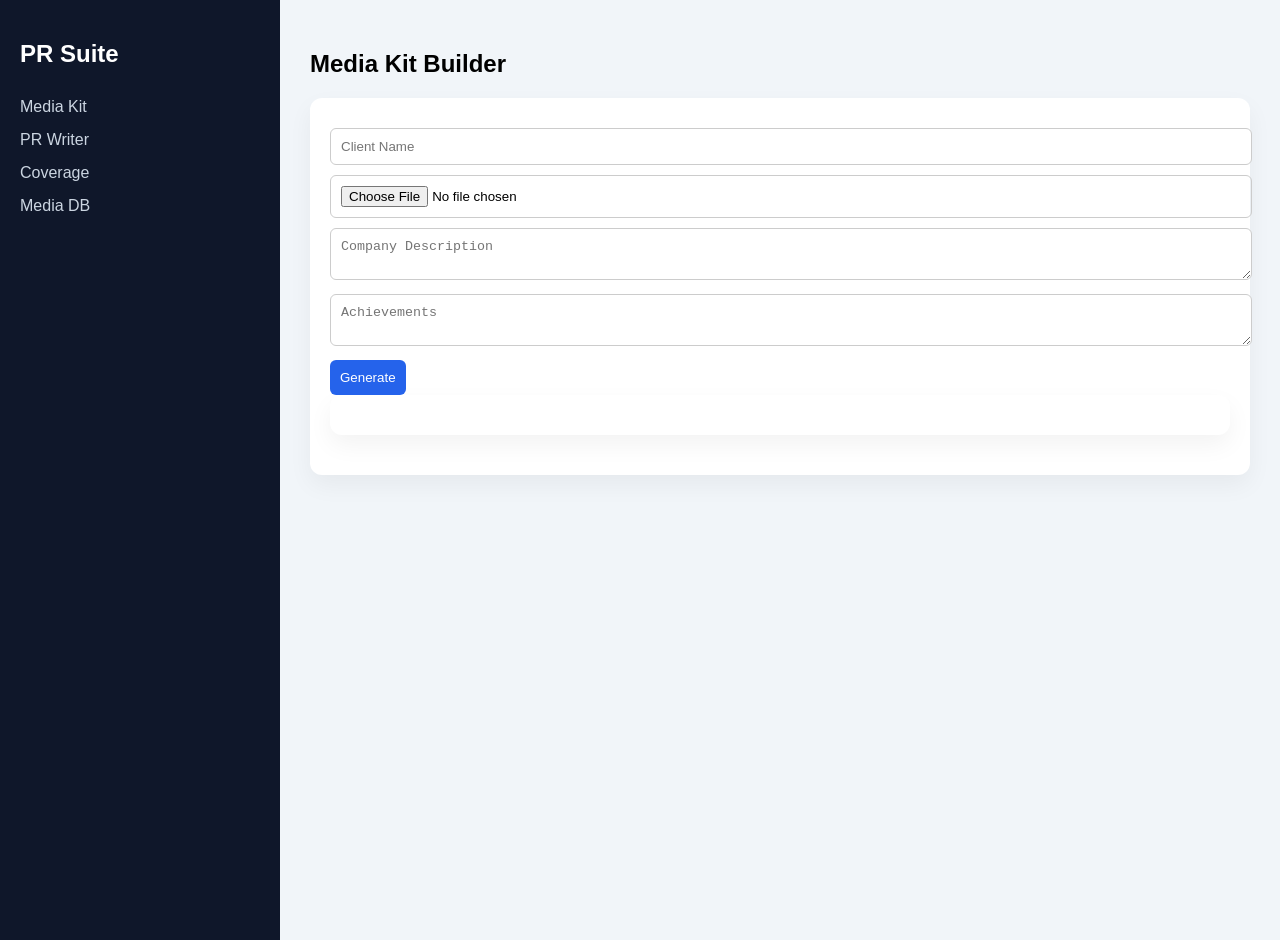
<file: index.html>
<!DOCTYPE html>
<html>
<head>
<title>PR Suite</title>
<meta name="viewport" content="width=device-width, initial-scale=1.0">

<style>
body {
  margin: 0;
  font-family: 'Segoe UI', sans-serif;
  display: flex;
  background: #f1f5f9;
}

.sidebar {
  width: 240px;
  background: #0f172a;
  color: white;
  height: 100vh;
  padding: 20px;
}

.sidebar h2 {
  margin-bottom: 30px;
}

.sidebar div {
  margin: 15px 0;
  cursor: pointer;
  color: #cbd5e1;
}

.sidebar div:hover {
  color: white;
}

.main {
  flex: 1;
  padding: 30px;
}

.card {
  background: white;
  padding: 20px;
  border-radius: 12px;
  margin-bottom: 20px;
  box-shadow: 0 10px 25px rgba(0,0,0,0.05);
}

input, textarea {
  width: 100%;
  padding: 10px;
  margin-top: 10px;
  border-radius: 6px;
  border: 1px solid #ccc;
}

button {
  margin-top: 10px;
  padding: 10px;
  border: none;
  background: #2563eb;
  color: white;
  border-radius: 6px;
  cursor: pointer;
}

button:hover {
  background: #1e40af;
}

.hidden { display: none; }

img.preview {
  max-width: 120px;
  margin-top: 10px;
}
</style>
</head>

<body>

<div class="sidebar">
<h2>PR Suite</h2>
<div onclick="show('kit')">Media Kit</div>
<div onclick="show('pr')">PR Writer</div>
<div onclick="show('coverage')">Coverage</div>
<div onclick="show('media')">Media DB</div>
</div>

<div class="main">

<!-- MEDIA KIT -->
<div id="kit">
<h2>Media Kit Builder</h2>

<div class="card">
<input id="clientName" placeholder="Client Name">
<input type="file" id="logoInput">
<textarea id="desc" placeholder="Company Description"></textarea>
<textarea id="achievements" placeholder="Achievements"></textarea>

<button onclick="generateKit()">Generate</button>

<div id="kitOutput" class="card"></div>
</div>
</div>

<!-- PR WRITER -->
<div id="pr" class="hidden">
<h2>PR Writer</h2>

<div class="card">
<input id="headline" placeholder="Headline">
<input id="company" placeholder="Company">
<textarea id="content" placeholder="Content"></textarea>

<button onclick="generatePR()">Generate</button>
<button onclick="copyPR()">Copy</button>

<div id="prOutput" class="card"></div>
</div>
</div>

<!-- COVERAGE -->
<div id="coverage" class="hidden">
<h2>Coverage Tracker</h2>

<div class="card">
<input id="covClient" placeholder="Client">
<input id="covLink" placeholder="Article Link">

<button onclick="addCoverage()">Add</button>
</div>

<div id="coverageList"></div>
</div>

<!-- MEDIA DB -->
<div id="media" class="hidden">
<h2>Media Database</h2>

<div class="card">
<input id="journo" placeholder="Journalist Name">
<input id="pub" placeholder="Publication">
<input id="topic" placeholder="Category">

<button onclick="addMedia()">Add</button>
</div>

<div id="mediaList"></div>
</div>

</div>

<script>
// TAB SWITCH
function show(id){
  document.querySelectorAll(".main > div").forEach(d=>d.classList.add("hidden"));
  document.getElementById(id).classList.remove("hidden");
}

// MEDIA KIT
function generateKit(){
  let logo = document.getElementById("logoInput").files[0];
  let reader = new FileReader();

  reader.onload = function(){
    document.getElementById("kitOutput").innerHTML = `
      <h2>${clientName.value}</h2>
      <img src="${reader.result}" class="preview">
      <p>${desc.value}</p>
      <h4>Achievements</h4>
      <p>${achievements.value}</p>
    `;
  }

  if(logo) reader.readAsDataURL(logo);
}

// PR
function generatePR(){
  prOutput.innerHTML = `
    <h2>${headline.value}</h2>
    <p><b>${company.value}</b></p>
    <p>${content.value}</p>
  `;
}

function copyPR(){
  navigator.clipboard.writeText(prOutput.innerText);
}

// COVERAGE
function addCoverage(){
  let data = JSON.parse(localStorage.getItem("cov")) || [];
  data.push({c: covClient.value, l: covLink.value});
  localStorage.setItem("cov", JSON.stringify(data));
  loadCoverage();
}

function loadCoverage(){
  let data = JSON.parse(localStorage.getItem("cov")) || [];
  let html = "";
  data.forEach(d=>{
    html += `<div class="card"><b>${d.c}</b><br><a href="${d.l}" target="_blank">View</a></div>`;
  });
  coverageList.innerHTML = html;
}
loadCoverage();

// MEDIA DB
function addMedia(){
  let data = JSON.parse(localStorage.getItem("media")) || [];
  data.push({n: journo.value, p: pub.value, t: topic.value});
  localStorage.setItem("media", JSON.stringify(data));
  loadMedia();
}

function loadMedia(){
  let data = JSON.parse(localStorage.getItem("media")) || [];
  let html = "";
  data.forEach(d=>{
    html += `<div class="card"><b>${d.n}</b><br>${d.p}<br>${d.t}</div>`;
  });
  mediaList.innerHTML = html;
}
loadMedia();

</script>

</body>
</html>
</file>
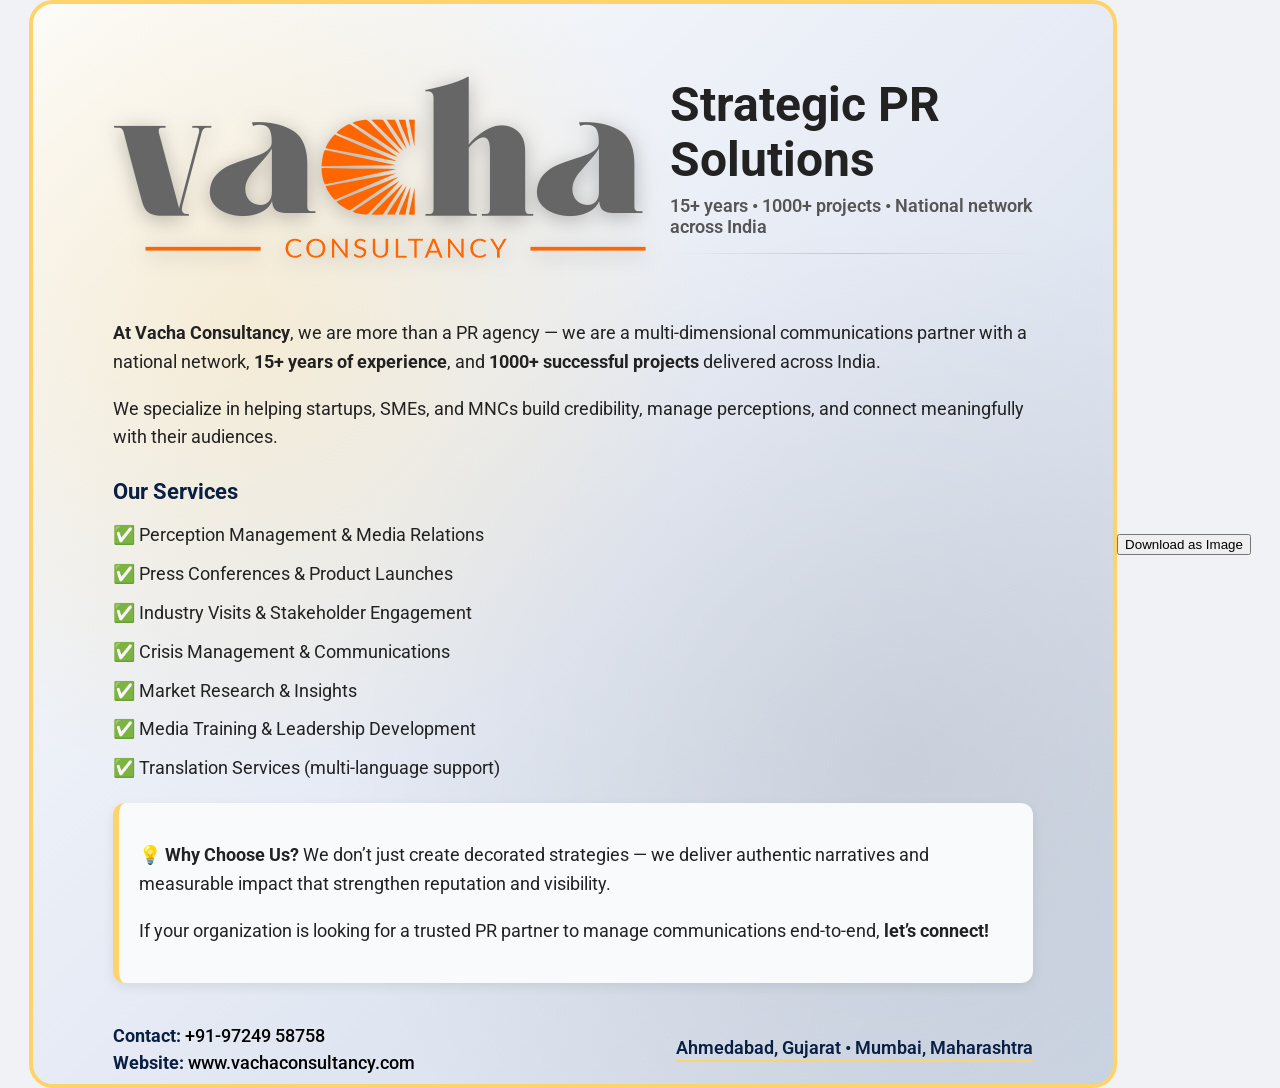
<file: VachaConsultancy_Image_Layout.html>
<!DOCTYPE html>
<html lang="en">
<head>
  <meta charset="UTF-8" />
  <title>Strategic PR Solutions</title>
  <meta name="viewport" content="width=device-width, initial-scale=1" />
  <link href="https://fonts.googleapis.com/css2?family=Roboto:wght@400;600;700&display=swap" rel="stylesheet">
  <style>
    :root{
      --gold:#FFD36B;
      --white:#FFFFFF;
      --text:#333333;
    }

    /* Choose ONE of these classes on .artboard: .instagram or .linkedin */
    .artboard.instagram { width:1080px; height:1080px; }
    .artboard.linkedin  { width:1200px; height:627px; }

    body{
      margin:0;
      background:#f0f2f5;
      display:flex;
      align-items:center;
      justify-content:center;
      min-height:100vh;
      font-family:'Roboto',system-ui,-apple-system,Segoe UI,Helvetica,Arial,sans-serif;
    }

  .artboard{
  position:relative;
  overflow:hidden;
  border-radius:24px;
  border:4px solid #FFD36B;   /* neat gold border */
  box-shadow:none;            /* remove shadow */
  background: linear-gradient(135deg, #fdfdfd 0%, #e6ebf5 50%, #cfd8e6 100%);
}


    /* Decorative accents */
    .artboard::before{
      content:"";
      position:absolute; inset:0;
      background-image:
        radial-gradient(circle at 20% 30%, rgba(255,211,107,0.25) 0%, transparent 40%),
        radial-gradient(circle at 80% 70%, rgba(0,0,0,0.08) 0%, transparent 50%);
      pointer-events:none;
    }

    .padding{
      position:absolute; inset:0;
      padding:72px 80px;
      display:flex; flex-direction:column; gap:22px;
    }

    /* Header */
    .header{
      display:flex; align-items:center; gap:24px;
      color:#222;
    }
.logo img {
  width:100%; 
  height:100%; 
  object-fit:contain;          /* keeps proportions inside the square */
  display:block;
  filter: drop-shadow(0 4px 10px rgba(0,0,0,0.25));
}





/* override Instagram/LinkedIn rules that force shrinking */
.artboard.instagram .logo,
.artboard.linkedin .logo {
  width:auto !important;
  height:auto !important;
}



/* override Instagram/LinkedIn rules that force shrinking */
.artboard.instagram .logo,
.artboard.linkedin .logo {
  width:auto !important;
  height:auto !important;
}




    .logo img{
      width:100%; height:100%; object-fit:contain;
      filter: drop-shadow(0 4px 10px rgba(0,0,0,0.25));
    }

    .title-group{
      display:flex; flex-direction:column; gap:8px; flex:1;
    }

    .title{
      font-size:42px; font-weight:700; color:#222; line-height:1.15;
    }

    .subtitle{
      font-size:18px; font-weight:600; color:#555;
    }

    .divider{
      height:1px; background:linear-gradient(90deg, transparent, rgba(0,0,0,0.15), transparent);
      margin:8px 0 4px;
    }

    /* Body */
    .body{
      margin:20px 0;
      color:#222;
      font-size:18px;
      line-height:1.6;
    }

    .body .intro p{
      margin-bottom:16px;
    }

    .body .services h3{
      font-size:22px;
      font-weight:700;
      margin-bottom:12px;
      color:#0A1F44;
    }

    .body .services ul{
      list-style:none;
      padding:0;
      margin:0 0 20px 0;
    }

    .body .services li{
      margin-bottom:10px;
      font-size:18px;
    }

    .body .cta{
  background:#f9fafc;              /* soft neutral background */
  border-left:6px solid #FFD36B;   /* gold accent bar */
  padding:20px;
  border-radius:12px;
  font-size:18px;
  color:#222;
  text-align:left;
  box-shadow:0 4px 12px rgba(0,0,0,0.08);
}


    /* Footer */
    .footer{
      margin-top:auto;
      display:flex; align-items:center; justify-content:space-between;
      color:#111;
    }

   .contact{
  display:flex; 
  flex-direction:column; 
  gap:6px;
  font-size:18px;
  color:#000;              /* pure black for maximum contrast */
  font-weight:500;         /* slightly bolder */
}

.contact strong{
  color:#0A1F44;           /* deep navy accent for headings */
  font-weight:700;         /* bold highlight */
}

 
.locations{
  text-align:right;
  font-size:18px;
  font-weight:600;
  color:#0A1F44;              /* deep navy text */
  border-bottom:2px solid #FFD36B; /* gold underline */
  display:inline-block;
  padding-bottom:2px;
}




    /* LinkedIn adjustments */
    .artboard.linkedin .padding{ padding:48px 60px; gap:18px; }
    .artboard.linkedin .title{ font-size:36px; }
    .artboard.linkedin .service{ font-size:18px; }
    .artboard.linkedin .logo{ width:72px; height:72px; }

    /* Instagram adjustments */
    .artboard.instagram .title{ font-size:48px; }
    .artboard.instagram .service{ font-size:22px; }
    .artboard.instagram .logo{ width:96px; height:96px; }
  </style>
</head>
<body>

  <!-- Toggle between 'instagram' and 'linkedin' -->
  <div class="artboard instagram">
    <div class="padding">
      <div class="header">
        <div class="logo">
          <img src="vacha-logo.png" alt="Vacha Consultancy Logo">
        </div>
        <div class="title-group">
          <div class="title">Strategic PR Solutions</div>
          <div class="subtitle">15+ years • 1000+ projects • National network across India</div>
          <div class="divider"></div>
        </div>
      </div>

      <div class="body">
        <div class="intro">
          <p><strong>At Vacha Consultancy</strong>, we are more than a PR agency — we are a multi‑dimensional communications partner with a national network, <strong>15+ years of experience</strong>, and <strong>1000+ successful projects</strong> delivered across India.</p>
          <p>We specialize in helping startups, SMEs, and MNCs build credibility, manage perceptions, and connect meaningfully with their audiences.</p>
        </div>

        <div class="services">
          <h3>Our Services</h3>
          <ul>
            <li>✅ Perception Management & Media Relations</li>
            <li>✅ Press Conferences & Product Launches</li>
            <li>✅ Industry Visits & Stakeholder Engagement</li>
            <li>✅ Crisis Management & Communications</li>
            <li>✅ Market Research & Insights</li>
            <li>✅ Media Training & Leadership Development</li>
            <li>✅ Translation Services (multi‑language support)</li>
          </ul>
        </div>

        <div class="cta">
          <p>💡 <strong>Why Choose Us?</strong> We don’t just create decorated strategies — we deliver authentic narratives and measurable impact that strengthen reputation and visibility.</p>
          <p>If your organization is looking for a trusted PR partner to manage communications end‑to‑end, <strong>let’s connect!</strong></p>
        </div>
      </div>

      <div class="footer">
  <div class="contact">
    <div><strong>Contact:</strong> +91-97249 58758</div>
    <div><strong>Website:</strong> www.vachaconsultancy.com</div>
  </div>
  <div class="locations">
    Ahmedabad, Gujarat • Mumbai, Maharashtra
  </div>
</div>
      </div>
    </div>
  </div>
<script src="https://html2canvas.hertzen.com/dist/html2canvas.min.js"></script>
<script>

function downloadImage(){
  const artboard = document.querySelector(".artboard");
  html2canvas(artboard, {
    backgroundColor: null,
    scale: 3,                      // increase resolution (2 or 3 = HD)
    useCORS: true
  }).then(canvas => {
    let link = document.createElement('a');
    link.download = 'VachaConsultancy-HD.png';  // new filename
    link.href = canvas.toDataURL("image/png");
    link.click();
  });
}



</script>

<button onclick="downloadImage()">Download as Image</button>


</body>
</html>
</file>
